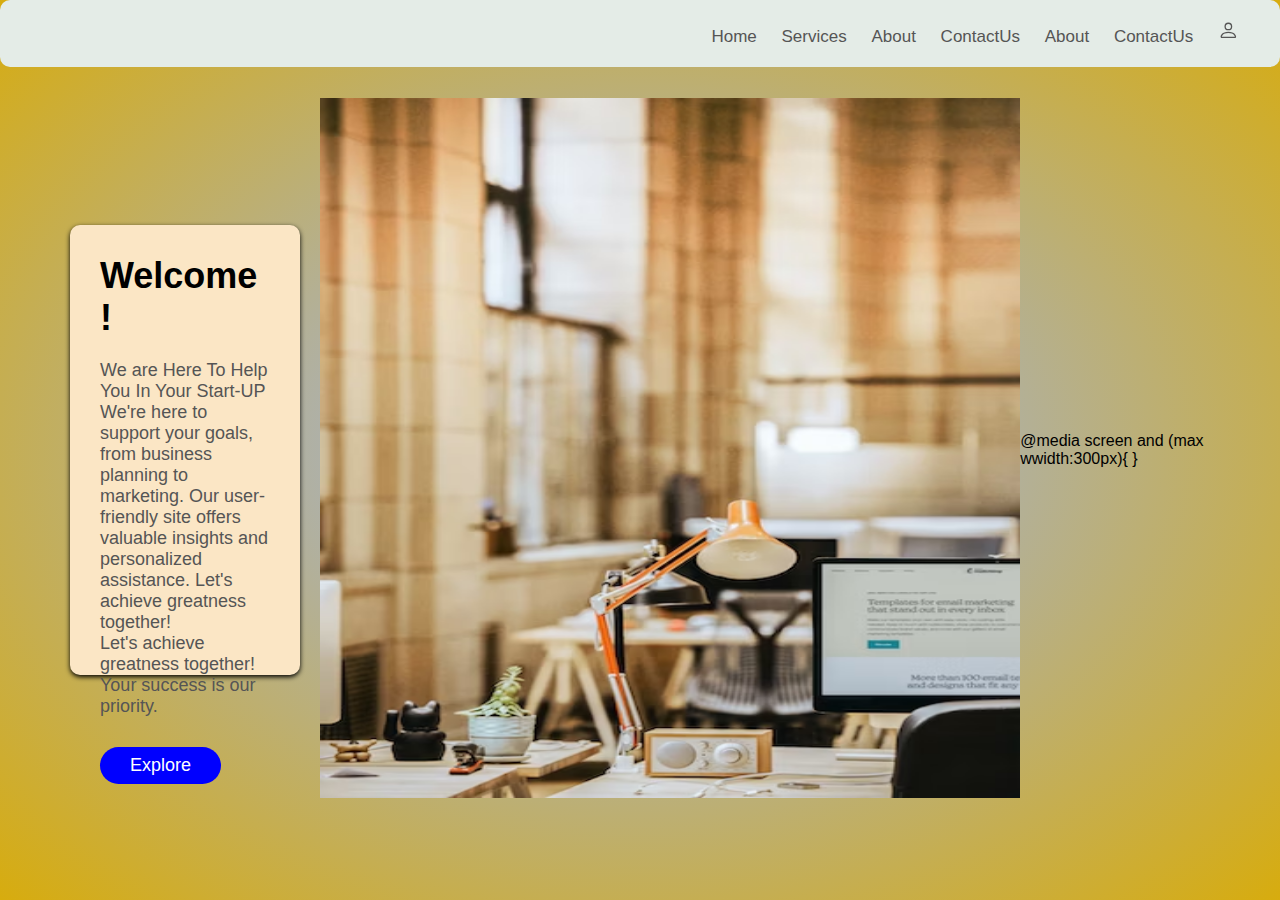
<file: index.html>
<!DOCTYPE html>
<html lang="en">

<head>
    <meta charset="UTF-8">
    <meta name="viewport" content="width=device-width, initial-scale=1.0">
    <title>TechSolutions</title>
    <link rel="stylesheet" href="./index.css">
  
</head>

<body>
    <div class="header">
        <div class="Container">
            <div class="navigationBar">
                <nav>
                    <ul>
                        
                        <li><a href="#"><i class="fas fa-home"></i> Home</a></li>
                        <li><a href="#"><i class="fas fa-cogs"></i> Services</a></li>
                        <li><a href="#"><i class="fas fa-info-circle"></i> About</a></li>
                        <li><a href="#"><i class="fas fa-envelope"></i> ContactUs</a></li>
                        <li><a href="#"><i class="fas fa-info-circle"></i> About</a></li>
                        <li><a href="#"><i class="fas fa-envelope"></i> ContactUs</a></li>
                        <li><a href="login/signup.html"><i class="fas fa-sign-in-alt"></i> <svg xmlns="http://www.w3.org/2000/svg" width="22" height="22" fill="currentColor" class="bi bi-person" viewBox="0 0 17 17">
                            <path d="M8 8a3 3 0 1 0 0-6 3 3 0 0 0 0 6Zm2-3a2 2 0 1 1-4 0 2 2 0 0 1 4 0Zm4 8c0 1-1 1-1 1H3s-1 0-1-1 1-4 6-4 6 3 6 4Zm-1-.004c-.001-.246-.154-.986-.832-1.664C11.516 10.68 10.289 10 8 10c-2.29 0-3.516.68-4.168 1.332-.678.678-.83 1.418-.832 1.664h10Z"/>
                          </svg></a></li>
                        
                        
                        </li>
                    </ul>
                    </nav>
                </div>
        
            </div>
        </div>
        <div class="row">
            <div class="paragraph">
                <h1>Welcome !</h1>

                <p>
                    <br> We are Here To Help You In Your Start-UP
                    We're here to support your goals, from business planning to marketing.
                    Our user-friendly site offers valuable insights and personalized assistance.
                    Let's achieve greatness together!<br> Let's achieve greatness together! Your success is our
                    priority.
                </p>
                <a href="" class="btn">Explore</a>
            </div>
            <div class="image">
                <img src="images/image.avif" height="700px" width="700px">
            </div>
        </div>
        @media screen and (max wwidth:300px){

            
        }
     
</body>

</html>
<!-- Build a complete Business purpose website including Home page, services page,  -->
<!-- about page, contact us page 
    Footer add details on every page according to owner’s requirements to attract users.  -->
</file>
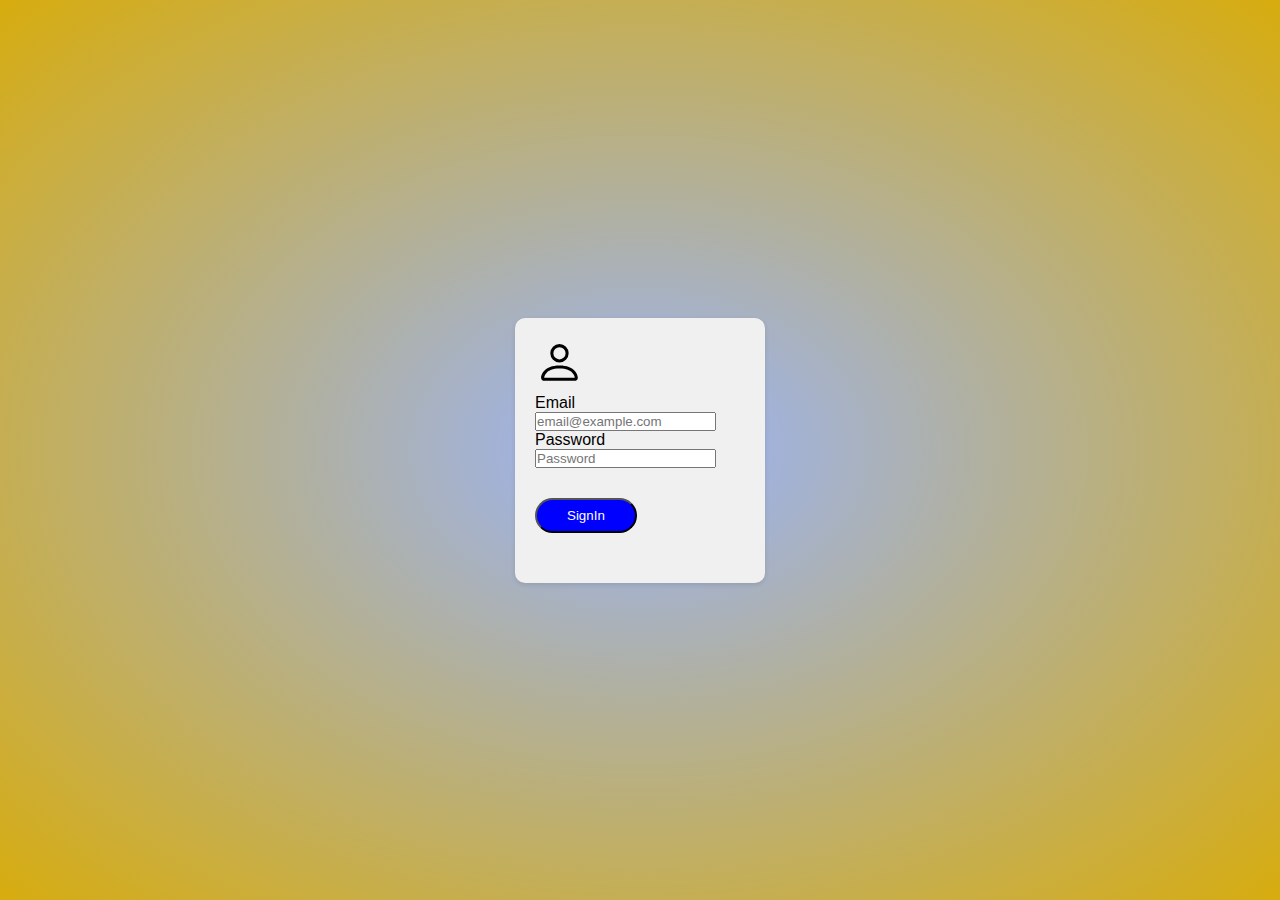
<file: login/signup.html>
<!DOCTYPE html>
<html lang="en">

<head>
    <link rel="stylesheet" href="../index.css">
    <meta charset="UTF-8">
    <meta name="viewport" content="width=device-width, initial-scale=1.0">
    <title>SignIn</title>
    <style>
        .body{
            background: radial-gradient( #d7ac0e ,#99b3fa);
            padding: 20px;
            border-radius: 10px;
            box-shadow: 0 2px 5px rgba(0, 0, 0, 0.1);
        }
    </style>
</head>

<body>
    <div class="formcontainer"><i class="fas fa-sign-in-alt"></i> <svg xmlns="http://www.w3.org/2000/svg" width="52" height="52" fill="blueColor" class="bi bi-person" viewBox="0 0 17 17">
        <path d="M8 8a3 3 0 1 0 0-6 3 3 0 0 0 0 6Zm2-3a2 2 0 1 1-4 0 2 2 0 0 1 4 0Zm4 8c0 1-1 1-1 1H3s-1 0-1-1 1-4 6-4 6 3 6 4Zm-1-.004c-.001-.246-.154-.986-.832-1.664C11.516 10.68 10.289 10 8 10c-2.29 0-3.516.68-4.168 1.332-.678.678-.83 1.418-.832 1.664h10Z"/>
      </svg></a></li>
    <form>
        
            <div class="form-group ">
              <label for="validationServer01" class="col-sm-2 col-form-label">Email</label>
              <div class="col-sm-10">
                <input type="email" readonly class="form-control-plaintext" id="staticEmail" placeholder="email@example.com">
                <div class="valid-feedback">
            </div>
            </div>
            <div class="form-group ">
              <label for="inputPassword" class="col-sm-2 col-form-label">Password</label>
              <div class="col-sm-10">
                <input type="password" class="form-control" id="inputPassword" placeholder="Password">
              </div>
            </div>
     

        <button class="btn btn-primary" type="submit">SignIn</button>
        
    </form>
   

</div>



</body>

</html>
</file>
<file: index.css>
*{
    margin: 0;
    padding: 0;
    box-sizing: border-box;
}
.navigationBar{
    background-color: #e4ece7;
    color: black;
    display: flexbox;
    align-items: center;
    padding: 20px;
 
    border-radius: 10px;
    font-size: 17px;
    position:absolute;
    top: 0;
    left: 0;
    right:0;
    
  
}
nav{
    flex: 1;
    text-align: right;
}
nav ul
{
    display: inline-block;
    list-style-type:none ;
}
nav ul li
{
    display: inline-block;
    margin-right: 20px;
}
a{
    text-decoration: none;
    color:#555;
}
p{
    color:#555;
}
.Container{
    max-width: 1300px;
    margin: auto;
    padding-left: 25px;
    padding-right: 25px;
}
.row{
    display: flex;
    align-items: center;
    flex-wrap: nowrap;
    justify-content: space-around;
}
.paragraph{
    max-width: 400px;
    height: 450px;
    margin: 20px;
    padding: 30px;
    background-color: #fbe6c5;
    border-radius: 10px;
    box-shadow: 0 2px 5px rgba(0, 0, 0, 100);
    font-size: large;
   font-family:'Gill Sans', 'Gill Sans MT', Calibri, 'Trebuchet MS', sans-serif;
    
  }
  .btn:hover{
background-color: rgb(149, 140, 132);
color: black;

  }
  .btn{
    display: inline-block;
    background: #6c2808;
    color: #fff;
    padding: 8px 30px;
    margin: 30px 0px;
    border-radius: 30px;
  }
  .header{
    background: radial-gradient(#99b3fa,#d7ac0e);
  }


   .btn{
    display: inline-block;
    background:blue;
    color: #fff;
    padding: 8px 30px;
    margin: 30px 0px;
    border-radius: 30px;
  }
  /* Additional styles for centering the form */
  body {
    background: radial-gradient( #99b3fa, #d7ac0e);
    display: flex;
    justify-content: center;
    align-items: center;
    height: 100vh;
    margin: 0;
    font-family: Arial, sans-serif;
}
.formcontainer {
    width: 250px; /* Adjust the width as needed */
    padding: 20px;
    background-color: #f0f0f0;
    border-radius: 10px;
    box-shadow: 0 2px 5px rgba(0, 0, 0, 0.1);
}
</file>
